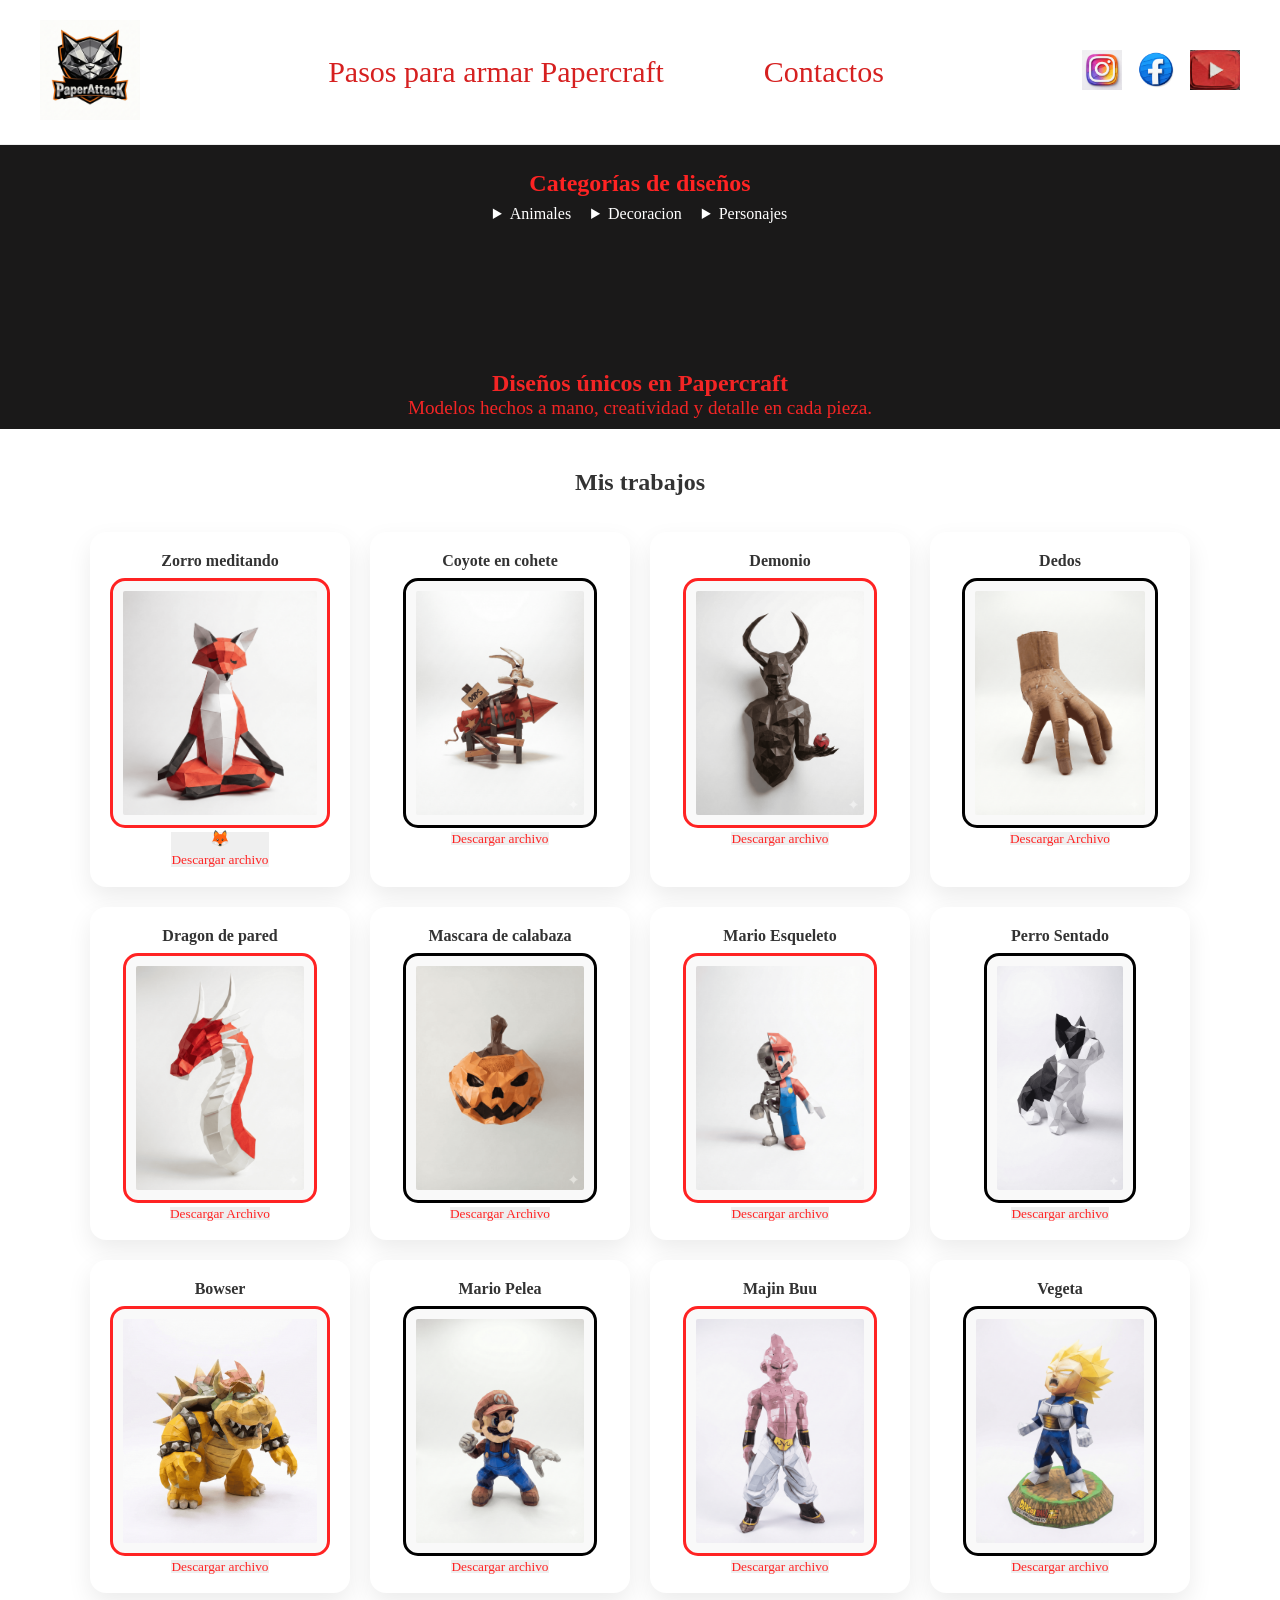
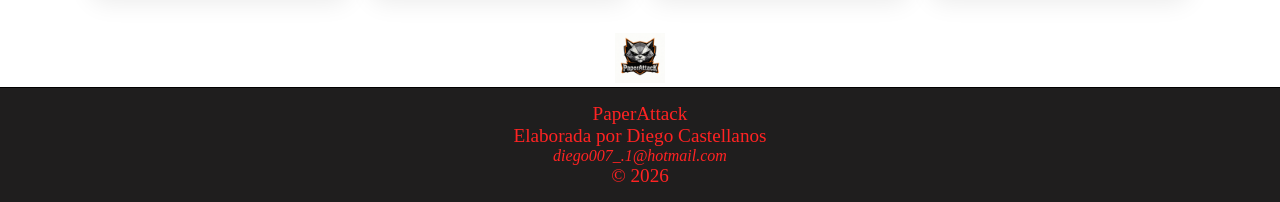
<file: index.html>
<!DOCTYPE html>
<html lang="es">
<head>
    <meta charset="UTF-8">
    <title>El Mundo del Papercraft</title>
    <link rel="icon" type="image/png" href="Papercraft/Logo_PaperAttack.png" >
    <link rel="stylesheet" href="style.css"> <!--Conector directo con CSS-->
</head>

<body> 
<a class="skip-link" href="#main-content"></a>
    <!-- HEADER -->
    <header class="header">
    <div class="header-top">
        <div class="logo">
            <a href="Proyectopaper.html">
                <img src="Papercraft/Logo_PaperAttack.png" alt="Logo de la pagina" width="100">
            </a>
        </div>
    
    <!--Lista inicial-->    
    <nav class="lista_encabezado">
        <ul class="Lista-pestañas">
        <li><a href="Pasos_para_armar.html">Pasos para armar Papercraft</a></li>
        <li><a href="Contactos.html">Contactos</a></li>
    </ul>
    </nav>  
    
    <div class="social">
            <a href="https://www.instagram.com/diego2601dc" target="_blank">
                <img src="Instagram-paper.png" alt="Instagram" width="40">
            </a>
            <a href="https://www.facebook.com/Diego.castellanoslml" target="_blank">
                <img src="Facebook-paper.png" alt="Facebook" width="40">
            </a>
            <a href="https://www.youtube.com/@teken222" target="_blank">
                <img src="Logo-Youtube.PNG" alt="Youtube" width="50">
            </a>
        </div>
    </div>
</header>

    <!-- HERO -->
    <section class="hero">
    <div class="categorias">
        <h2>Categorías de diseños</h2>
        <ul class="lista">
        <li class="sub_lista">    
            <details> <!--Details abre y cierra-->
            <summary>Animales</summary>
            <ul>
                <li><a href="#Zorro">Zorro</a></li>
                <li><a href="#Perro">Perro</a></li>
            </ul>
            </details>
            
            <li class="sub_lista"> 
            <details>
            <summary>Decoracion</summary>
            <ul>
                <li><a href="#Demonio">Demonio</a></li>
                <li><a href="#Mascara_calabaza">Mascara de calabaza</a></li>
                <li><a href="#Dragon">Dragon</a></li>
                
            </ul>
            </details>
            
            <li class="sub_lista"> 
            <details>
            <summary>Personajes</summary>
            <ul>
            <li><a href="#Bowser">Bowser</a></li>
            <li><a href="#Mario">Mario</a></li>
            <li><a href="#Coyote">Coyote</a></li>
            <li><a href="#Majin-buu">Majin buu</a></li>
            <li><a href="#Vegeta">Vegeta</a></li>
            <li><a href="#Dedos">Dedos</a></li>
            </ul>
            </details><br>
        </ul>
    </div>

        <video src="Papercraft/Papercraft_paper.mp4"alt="video_armando_paper" width="250" autoplay muted loop></video> 
        <h1>Diseños únicos en Papercraft</h1>
        <p>Modelos hechos a mano, creatividad y detalle en cada pieza.</p>
    </section> 

    <!-- GALERÍA -->
    <section class="gallery">
        <h1>Mis trabajos</h1><br><br>

        <div class="gallery-grid">
        <figure id="Zorro">
            <h2>Zorro meditando</h2>
            <a href="Papercraft/Zorro-meditando.png" target="_blank">
            <img src="Papercraft/Zorro-meditando.png" alt="Zorro-meditando" width="200" height="300"></a>
            <button><a href="Papercraft/Zorro meditando.pdf" target="_blank"><h2>&#129418;</h2>Descargar archivo</a></button>
        </figure>  
        

        <figure id="Coyote">  
            <h2>Coyote en cohete</h2>
            <a href="Papercraft/Coyote-en-cohete.png" target="_blank">
            <img src="Papercraft/Coyote-en-cohete.png" alt="Coyete-en-Cohete" width="30"></a>
            <button><a href="Papercraft/coyote 30cm by Paperwar/" target="_blank"> Descargar archivo</a></button>
        </figure>   
        
        <figure id="Demonio">
            <h2>Demonio</h2>
            <a href="Papercraft/Demonio.png" target="_blank">
            <img src="Papercraft/Demonio.png" alt="Demonio" width="200"></a>
            <button><a href="Papercraft/Demonio.pdf" target="_blank">Descargar archivo</a></button>
        </figure>

        <figure id="Dedos">     
            <h2>Dedos</h2>
            <a href="Papercraft/Dedos.png" target="_blank">
            <img src="Papercraft/Dedos.png" alt="Dedos" width="200"></a>
            <button><a href="Papercraft/Dedos/" target="_blank">Descargar Archivo</a></button>
        </figure>  
        
        <figure id="Dragon">  
            <h2>Dragon de pared</h2>
            <a href="Papercraft/Dragon-de-pared.png" target="_blank">
            <img src="Papercraft/Dragon-de-pared.png" alt="Dragon de pared" width="200"></a>
            <button><a href="Papercraft/Dragon morado de pared.pdf" target="_blank">Descargar Archivo</a></button>
        </figure>  

        <figure id="Mascara_calabaza">  
            <h2>Mascara de calabaza</h2>
            <a href="Papercraft/Mascara-de-calabaza.png" target="_blank">
            <img src="Papercraft/Mascara-de-calabaza.png" alt="Mascara de calabaza" width="200"></a>
            <button><a href="Papercraft/Cabeza Calabazaa.pdf">Descargar Archivo</a></button>
        </figure>     

            <figure id="Mario"> 
            <h2>Mario Esqueleto</h2>
            <a href="Papercraft/Mario-Esqueleto.png" target="_blank">
            <img src="Papercraft/Mario-Esqueleto.png" alt="Mario Esqueleto" width="200"></a>
            <button><a href="Papercraft/Skull mario_LINELESS.pdo">Descargar archivo</a></button>
        </figure>      

        <figure id="Perro">  
            <h2>Perro Sentado</h2>
            <a href="Papercraft/Perro-sentado.png" target="_blank">
            <img src="Papercraft/Perro-sentado.png" alt="Perro sentado" width="200" height="300"></a>
            <button> <a href="Papercraft/Animal Paper Model - Bulldog V2 Papercraft.pdo">Descargar archivo</a></button>
        </figure> 
        
        <figure id="Bowser">
        <h2>Bowser</h2>
        <a href="Papercraft/Bowser.png" target="_blank">
           <img src="Papercraft/Bowser.png" alt="Bowser"></a>
        <button><a href="Papercraft/Bowser con lineas.pdo">Descargar archivo</a></button>
        </figure>  

        <figure id="Mario">  
            <h2>Mario Pelea</h2>
            <a href="Papercraft/Mario-pelea.png" target="_blank">
            <img src="Papercraft/Mario-pelea.png" alt="Mario Pelea" width="200"></a>  
            <button><a href="Papercraft/Super Mario con lineas.pdo">Descargar archivo</a></button>
        </figure>

        <figure id="Majin-buu">
            <h2>Majin Buu</h2>
            <a href="Papercraft/Majin-buu.png" target="_blank">
            <img src="Papercraft/Majin-buu.png" alt="Majin Buu" width="200"></a>
            <button><a href="Papercraft/Kid Buu.pdo">Descargar archivo</a></button>
        </figure>   
        
        <figure id="Vegeta">
            <h2>Vegeta</h2>
            <a href="Papercraft/Vegeta.png" target="_blank">
            <img src="Papercraft/Vegeta.png" alt="vegeta"></a>
            <button><a href="Papercraft/12_WWW.CADERBOX.COM_vegeta-premium.pdo">Descargar archivo</a></button>
        </figure>
    
    </div>
    </section>

    <div class="Logo-2">
        <a href="Proyectopaper.html">
        <img src="Papercraft/Logo_PaperAttack.png"  alt="logo" width="50"></a>
    </div>    


    <!-- FOOTER -->
    <footer class="footer">
        <p>PaperAttack</p>
        <p>Elaborada por Diego Castellanos</p>
        <address>diego007_.1@hotmail.com</address>
        <p>© 2026</p> 
    </footer>

</body>
</html>
</file>
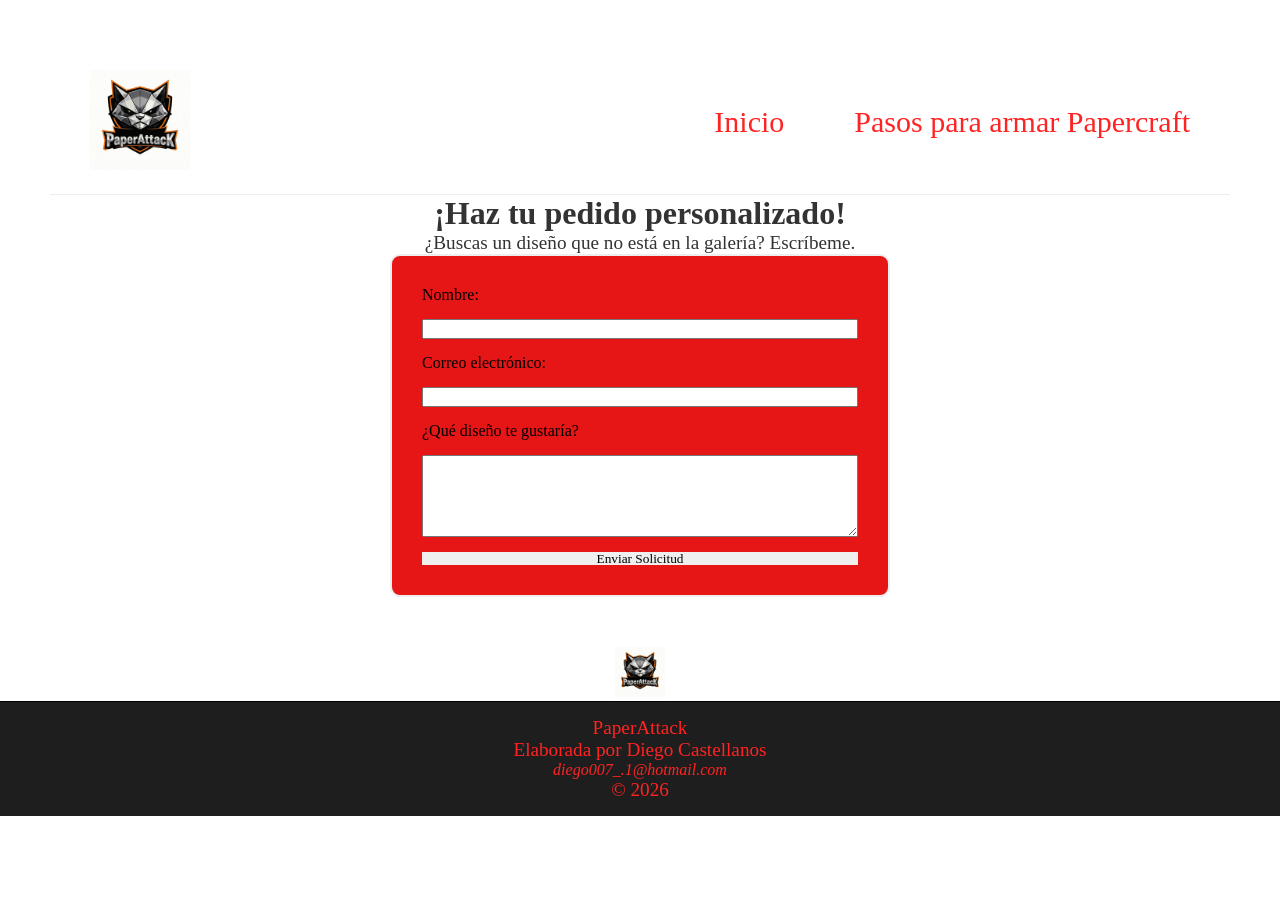
<file: Contactos.html>
<!DOCTYPE html>
<html lang="es">
<head>
    <meta charset="UTF-8">
    <title>Contacto - PaperAttack</title>
    <link rel="stylesheet" href="style.css">
</head>
<body>
    <a class="skip-link" href="#main-content">Saltar al contenido</a>
    <main id="main-content" class="contact-container">
        <header class="header">
    <div class="header-top">
        <div class="logo">
            <a href="Proyectopaper.html">
                <img src="Papercraft/Logo_PaperAttack.png" alt="Logo de la pagina" width="100">
            </a>
            
        </div>
        <div class="Inicio2">
        <a href="index.html">Inicio</a>
        <a href="Pasos_para_armar.html">Pasos para armar Papercraft</a>
        </div>

        </header>

        <h1>¡Haz tu pedido personalizado!</h1>
        <p>¿Buscas un diseño que no está en la galería? Escríbeme.</p>
        
        <form class="contact-form">
            <label for="nombre">Nombre:</label>
            <input type="text" id="nombre" name="nombre" required>

            <label for="email">Correo electrónico:</label>
            <input type="email" id="email" name="email" required>

            <label for="mensaje">¿Qué diseño te gustaría?</label>
            <textarea id="mensaje" rows="5"></textarea>

            <button type="submit" class="btn-enviar">Enviar Solicitud</button>
        </form>
    </main>

    <div class="Logo-2">
        <a href="Proyectopaper.html">
        <img src="Papercraft/Logo_PaperAttack.png"  alt="logo" width="50"></a>
    </div>  
    
    <footer class="footer">
        <p>PaperAttack</p>
        <p>Elaborada por Diego Castellanos</p>
        <address>diego007_.1@hotmail.com</address>
        <p>© 2026</p> 
    </footer>


</Footer>
    </body>
</html>
</file>
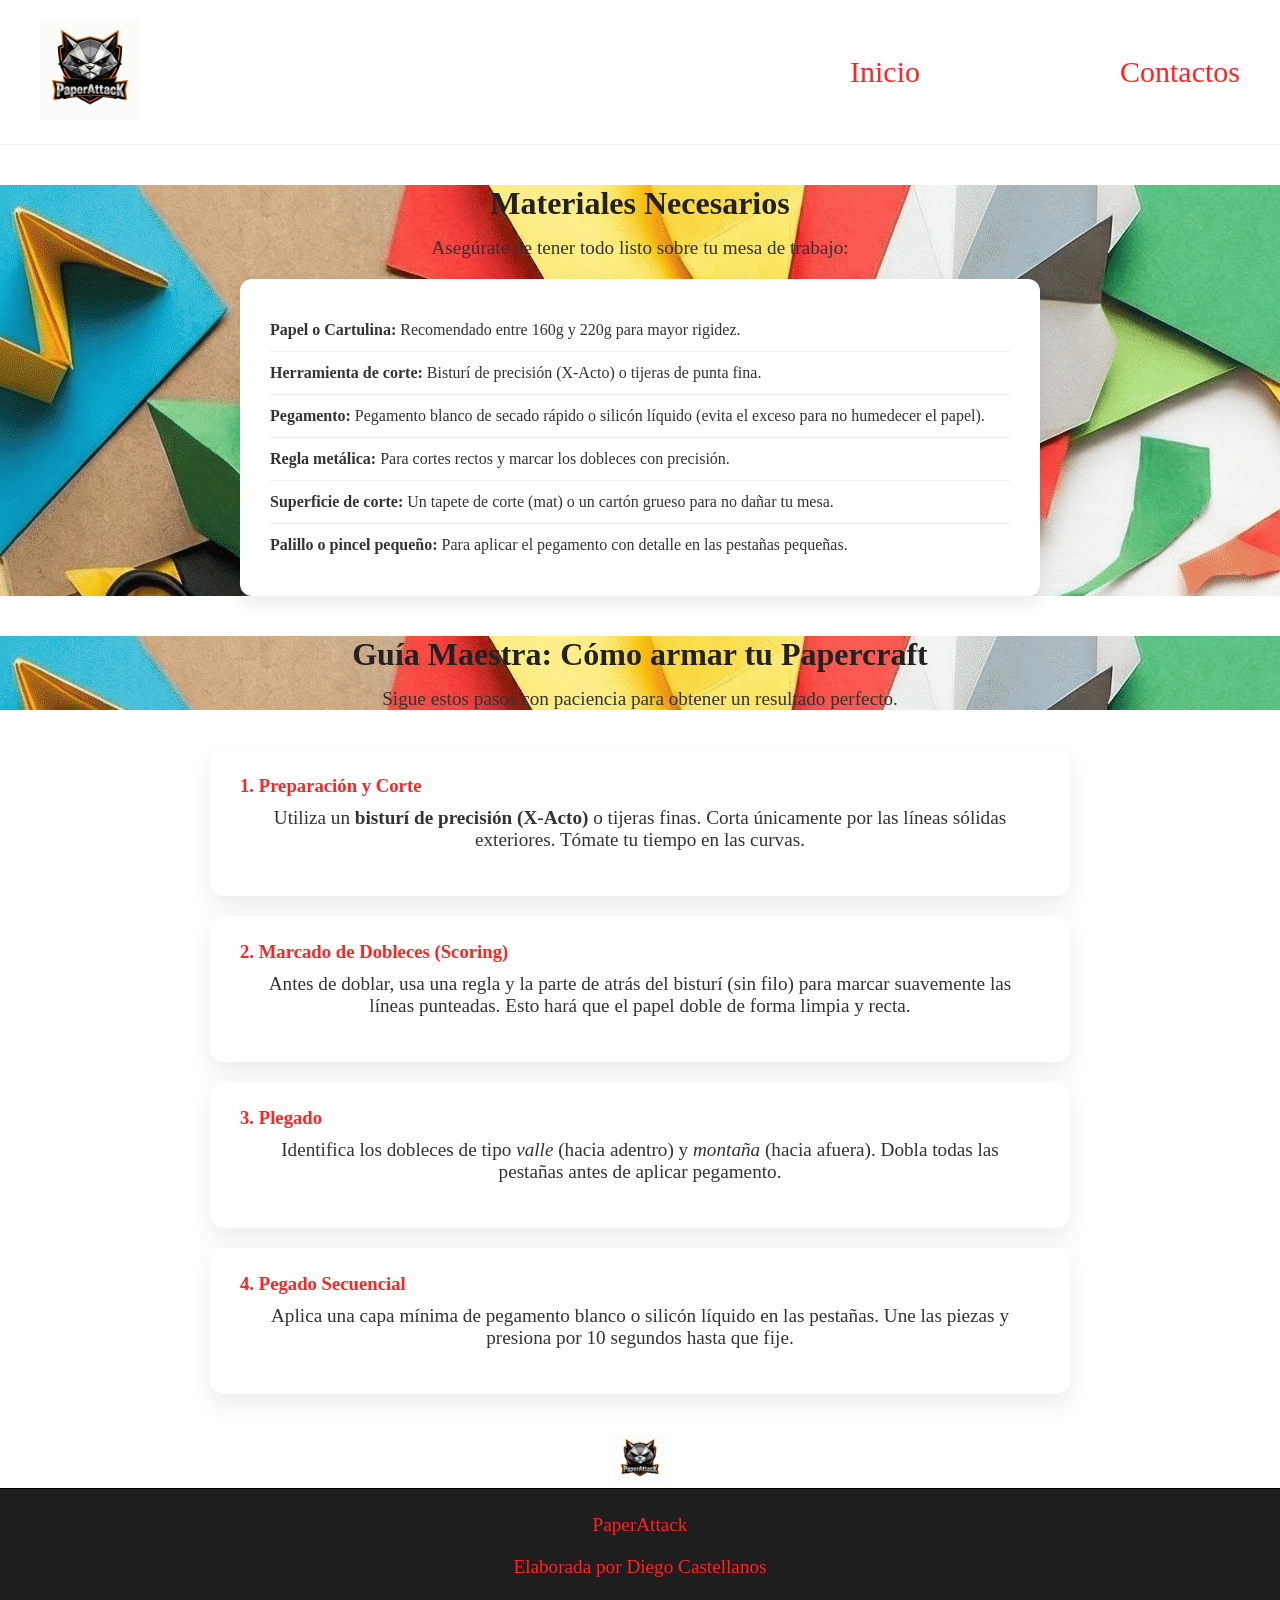
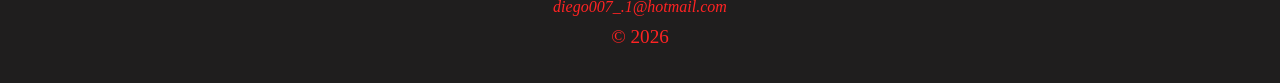
<file: Pasos_para_armar.html>
<!DOCTYPE html>
<html lang="es">
<head>
    <meta charset="UTF-8">
    <title>Sobre el Proceso - PaperAttack</title>
    <link rel="stylesheet" href="style.css">
</head>
<body>
    <body class="pagina-proceso">
    <header class="header2">
    <div class="header-top">
        <div class="logo">
            <a href="Proyectopaper.html">
                <img src="Papercraft/Logo_PaperAttack.png" alt="Logo de la pagina" width="100">
            </a>
    </div>
    <div class="Inicio">
    <a href="index.html">Inicio</a>
    <a href="Contactos.html">Contactos</a>  
    </header>
    </div>

    <div class="lista-materiales">
    <h2>Materiales Necesarios</h2>
    <p>Asegúrate de tener todo listo sobre tu mesa de trabajo:</p>
    
    <ul>
        <li><strong>Papel o Cartulina:</strong> Recomendado entre 160g y 220g para mayor rigidez.</li>
        <li><strong>Herramienta de corte:</strong> Bisturí de precisión (X-Acto) o tijeras de punta fina.</li>
        <li><strong>Pegamento:</strong> Pegamento blanco de secado rápido o silicón líquido (evita el exceso para no humedecer el papel).</li>
        <li><strong>Regla metálica:</strong> Para cortes rectos y marcar los dobleces con precisión.</li>
        <li><strong>Superficie de corte:</strong> Un tapete de corte (mat) o un cartón grueso para no dañar tu mesa.</li>
        <li><strong>Palillo o pincel pequeño:</strong> Para aplicar el pegamento con detalle en las pestañas pequeñas.</li>
    </ul>
    </div>
        
    <div class="Guia">
        <h2>Guía Maestra: Cómo armar tu Papercraft</h2>
        <p>Sigue estos pasos con paciencia para obtener un resultado perfecto.</p>
    </div>

    <ol>
    <!-- Paso 1 -->
    <li>
    <div class="bloque-paso">
        <h3>1. Preparación y Corte</h3>
        <p>Utiliza un <strong>bisturí de precisión (X-Acto)</strong> o tijeras finas. Corta únicamente por las líneas sólidas exteriores. Tómate tu tiempo en las curvas.</p>
    </div>
    </li>

    <!-- Paso 2 -->
    <li>
    <div class="bloque-paso">
        <h3>2. Marcado de Dobleces (Scoring)</h3>
        <p>Antes de doblar, usa una regla y la parte de atrás del bisturí (sin filo) para marcar suavemente las líneas punteadas. Esto hará que el papel doble de forma limpia y recta.</p>
    </div>
    </li>

    <!-- Paso 3 -->
    <li>
    <div class="bloque-paso">
        <h3>3. Plegado</h3>
        <p>Identifica los dobleces de tipo <em>valle</em> (hacia adentro) y <em>montaña</em> (hacia afuera). Dobla todas las pestañas antes de aplicar pegamento.</p>
    </div>
    </li>

    <!-- Paso 4 -->
    <li>
    <div class="bloque-paso">
        <h3>4. Pegado Secuencial</h3>
        <p>Aplica una capa mínima de pegamento blanco o silicón líquido en las pestañas. Une las piezas y presiona por 10 segundos hasta que fije.</p>
    </div>
    </li>
    </ol>
    </article>

    <div class="Logo-2">
        <a href="Proyectopaper.html">
        <img src="Papercraft/Logo_PaperAttack.png"  alt="logo" width="50"></a>
    </div>     
        
    <footer class="footer">
        <p>PaperAttack</p>
        <p>Elaborada por Diego Castellanos</p>
        <address>diego007_.1@hotmail.com</address>
        <p>© 2026</p> 
    </footer>

    </body>
</html>
</file>
<file: style.css>
*{
    margin: 0;
    padding: 0;
    box-sizing: border-box;
    font-family: cursive; /*tipo de letra*/
    
}

body {
    background: rgb(255, 255, 255); /*Fondo de la pagina*/
    color: #333;
}

summary{
    color:#ffffff;
}

.Lista-pestañas{
    display: flex;
    flex-wrap: wrap;
    gap: 100px;
    justify-content: center;
    list-style: none;
    
}

.Lista-pestañas a{
    color: #d62020;
    font-size: 30px;
    
}

.skip-link {
    position: absolute;
    top: -40px; /* Lo escondemos fuera de la pantalla */
    left: 0;
    background: #ff2323;
    color: white;
    padding: 8px;
    z-index: 100;
    transition: top 0.3s;
}

.skip-link:focus {
    top: 0; /* Aparece cuando el usuario presiona TAB */
}
/* HEADER */
header {
    width: 100%;
    padding: 20px 40px;
    background: #ffffff;
    border-bottom: 1px solid #eee; /* Opcional: una línea sutil */
}

.header-top {
    display: flex;
    justify-content: space-between;
    align-items: center;
}
.search-social {
    display: flex;
    align-items: center;
    gap: 20px;
}

.search-social input {
    padding: 8px;
    border: 1px solid #ffffff;
    border-radius: 5px;
}

.social a {
    text-decoration: none;
    margin-left: 10px;
    color: #ffffff;
    font-weight: bold;
}

.social a:hover {
    color: #431fc5;
}

/*titulo categorias*/
.categorias {
    margin-top: 15px;
    text-align: center;
    color: #ff2323;
    text-align: center;
}

.categorias h2 {
    margin-bottom: 8px;
}

/*lista*/
.lista {
    display: flex;
    flex-wrap: wrap;
    gap: 20px;
    justify-content: center;
    color: #441212;
    list-style: none;
    padding: 0;
    margin: 0;
}


.lista a {
    color: #c53030;
    font-weight: bold;
}

.lista a:hover {
    color: #1f2bd3;
}

li{ 
    list-style: none;
}

/* HERO */
.hero {
    text-align: center;
    padding: 10px 20px;
    background-color: #1a1919;
    color: #f32525; 

}

p {
    font-size: larger;
}

/* GALERÍA */
.gallery {
    padding: 40px 20px;
    text-align: center;
}

.gallery h2 {
    margin-bottom: 60px;
}

.gallery-grid {
    display: grid;
    grid-template-columns: repeat(4, 1fr); /* 4 columnas */
    gap: 20px;
    max-width: 1100px;
    margin: auto;
}

.gallery-grid img {
    width: 100%;
    height: 250px;           /* ALTURA FIJA */
    object-fit: cover;       /* Recorta sin deformar */
    border-radius: 20px;
    border: solid 2px;
    transition: transform 0.3s;
    
}

.gallery-grid figure {
    display: flex;
    flex-direction: column;
    align-items: center;
}

.gallery-grid img:hover {
    transform: scale(1.05);
}

.gallery-grid h2 {
    font-size: 16px;
    margin-bottom: 8px;
    text-align: center;
}

.gallery-grid figure:nth-child(odd) img {
    border-color: #ff2323;
}

.gallery-grid figure:nth-child(even) img {
    border-color: #000000;
}

.gallery-grid img {
    padding: 10px; /* Requisito: Padding */
    border: 3px solid #333; /* Requisito: Border */
    border-radius: 15px; /* Requisito: Border-radius */
    background-color: #f9f9f9;
}

html {
scroll-behavior: smooth;
}

figure {
    background: white;
    border-radius: 16px;
    padding: 20px;
    box-shadow: 0 10px 25px rgba(0,0,0,0.08);
    transition: transform 0.3s ease, box-shadow 0.3s ease;
}

figure:target { 
    outline: 4px solid #ec7575;
    background: #fff3f3;
    border-radius: 16px;
    transform: scale(1.03);
    box-shadow: 0 0 25px rgba(255, 0, 0, 0.4);
    }

a {
    text-decoration: none;
    color: #ff2323;
}

button{
    border: hidden;
    line-height:100%
}

.Logo-2 {
    display: flex;
    justify-content: center; /* Centrado horizontal */
    align-items: center;     /* Centrado vertical (opcional) */
}


/* FOOTER */
.footer {
    text-align: center;
    padding: 15px;
    background: #1f1e1e;
    color: #ff2323;
    font-size: medium; /*tamaño de la fuente*/
    border-top: 1px solid #000000;
}

.Inicio {
    display: flex;
    gap: 200px;          /* separación real */
    justify-content: space-between;
}

.Inicio a {
    color: #ff2323;
    text-decoration: none;
    font-size: 30px;
    
}

.Inicio2 {
    display: flex;
    gap: 70px;          /* separación real */
    justify-content: space-around;
}

.Inicio2 a {
    color: #ff2323;
    text-decoration: none;
    font-size: 30px;
}

.contact-container {
    display: flex;
    flex-direction: column;
    align-items: center;
    padding: 50px;
}

.contact-form {
    display: flex;
    flex-direction: column;
    width: 100%;
    max-width: 500px;
    gap: 15px;
    background: #e71616;
    padding: 30px; /* Modelo de caja: Padding */
    border: 2px solid #eee; /* Modelo de caja: Borde */
    border-radius: 10px;
    color: #000000;
}

/* Estilo para la nueva Grid de proceso */
.proceso-grid {
    display: grid;
    grid-template-columns: repeat(auto-fit, minmax(200px, 1fr));
    gap: 15px;
    padding: 20px;
}

/* Requisito: nth-child para variar los bordes */
.proceso-grid figure:nth-child(odd) img {
    border: 5px solid #ff2323;
}

.proceso-grid figure:nth-child(even) img {
    border: 5px solid #000;
}


.pagina-proceso h2 {
    margin: 40px auto 15px;
    text-align: center;
    font-size: 2rem;
    color: #222;
}

.pagina-proceso p {
    max-width: 900px;
    margin: 10px auto 20px;
    padding: 0 20px;
    text-align: center;
}

/* Lista de materiales */
.lista-materiales {
    background-image: url(Papercraft/Fondo\ paper.png);
    background-repeat: repeat;
}

.Guia { 
    background-image: url(Papercraft/Fondo\ paper.png);
}

.pagina-proceso ul {
    max-width: 800px;
    margin: 20px auto;
    background: #fff;
    padding: 30px;
    border-radius: 12px;
    box-shadow: 0 8px 20px rgba(0,0,0,0.08);
}

.pagina-proceso ul li {
    padding: 12px 0;
    border-bottom: 1px solid #eee;
    transition: transform 0.3s ease;
}

.pagina-proceso ul li:last-child {
    border-bottom: none;
}

.pagina-proceso ul li:hover {
    transform: translateX(6px);
}

/* Pasos */
.pagina-proceso ol {
    max-width: 900px;
    margin: 40px auto;
    padding: 0 20px;
}

.pagina-proceso .bloque-paso {
    background: #fff;
    margin: 20px 0;
    padding: 25px 30px;
    border-radius: 14px;
    box-shadow: 0 10px 25px rgba(0,0,0,0.08);
    transition: transform 0.4s ease, box-shadow 0.4s ease;
}

.pagina-proceso .bloque-paso h3 {
    margin-bottom: 10px;
    color: #ff2323;
}

.pagina-proceso .bloque-paso:hover {
    transform: translateY(-6px);
    box-shadow: 0 15px 35px rgba(0,0,0,0.15);
}

/* Animación suave de entrada */
@keyframes fadeUpProceso {
    from {
        opacity: 0;
        transform: translateY(30px);
    }
    to {
        opacity: 1;
        transform: translateY(0);
    }
}

.pagina-proceso h2,
.pagina-proceso ul,
.pagina-proceso .bloque-paso {
    animation: fadeUpProceso 0.7s ease both;
}
.pagina-proceso h2,
.pagina-proceso ul,
.pagina-proceso .bloque-paso {
    animation: fadeUpProceso 0.7s ease both;

}
</file>
